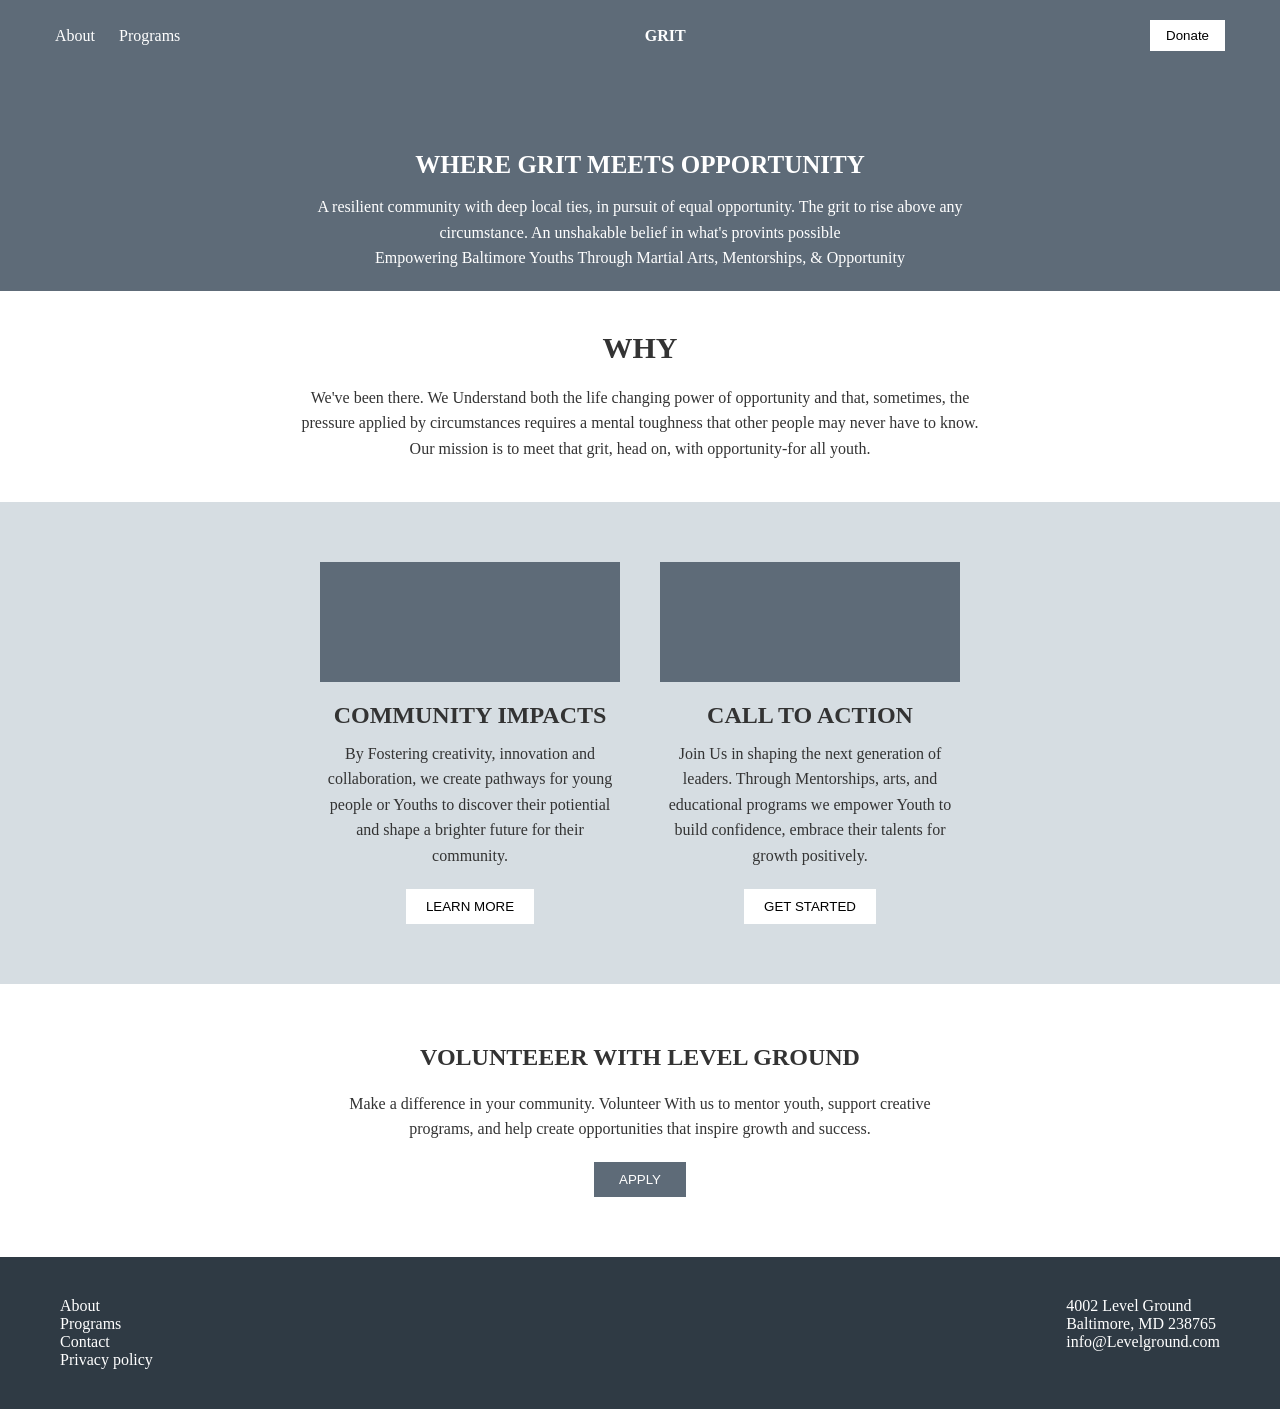
<file: index.html>
<!DOCTYPE html>
<html lang="en">
<head>
  <meta charset="UTF-8">
  <meta name="viewport" content="width=device-width, initial-scale=1.0">
  <title>GRIT</title>
  <link rel="stylesheet" href="project1.css">
</head>
<body> 
    <header class="navbar">
    <div class="navleft">
             <a href="#">About</a>
             <a href="#">Programs</a>
    </div>
    <div class="logo">GRIT</div>
    <div class="navright">
    <button class="donate">Donate</button>
    </div>
    </header>
    <section class="box1">
        <h1>WHERE GRIT MEETS OPPORTUNITY</h1>
        <p>A resilient community with deep local ties, in pursuit of equal opportunity. The grit to rise above any circumstance. An unshakable belief in what's provints possible</p>
        <p>Empowering Baltimore Youths Through Martial Arts, Mentorships, & Opportunity</p>
    </section>
    <section>
        <div class="box2">
        <h2>WHY</h2>
        <p>We've been there. We Understand both the life changing power of opportunity and that, sometimes, the pressure applied by circumstances requires a mental toughness that other people may never have to know. Our mission is to meet that grit, head on, with opportunity-for all youth.</p>
    </section>
    </div>
    <section class="cards">
        <div class="card">
        <div class="image"></div>
            <h2>COMMUNITY IMPACTS</h2>
            <p>By Fostering creativity, innovation and collaboration, we create pathways for young people or Youths to discover their potiential and shape a brighter future for their community.</p>
            <button>LEARN MORE</button>
        </div>
        <div class="card">
        <div class="image"></div>
            <h2>CALL TO ACTION</h2>
            <p>Join Us in shaping the next generation of leaders. Through Mentorships, arts, and educational programs we empower Youth to build confidence, embrace their talents for growth positively.</p>
            <button>GET STARTED</button>
        </div>
    </section>
    <section class="volunteer">
        <h2>VOLUNTEEER WITH LEVEL GROUND</h2>
        <p>Make a difference in  your community. Volunteer With us to mentor youth, support creative programs, and help create opportunities that inspire growth and success.</p>
        <button>APPLY</button>
    </section>
    <footer>
        <div class="footerleft">
            <p>About</p>
            <p>Programs</p>
            <p>Contact</p>
            <p>Privacy policy</p>
        </div>
        <div class="footerright">
            <p>4002 Level Ground</p>
            <p>Baltimore, MD 238765</p>
            <p>info@Levelground.com</p>
        </div>
    </footer>
</body>
</html>
</file>
<file: project1.css>
*{
    margin: 0;
    padding: 0;
    box-sizing: border-box;
}
body{
    background: white;
    color: #333;
}
.navbar{
    display: flex;
    justify-content: space-between;
    padding: 20px 55px;
    align-items: center;
    background: #5e6b78;
    color: white;
}
.navleft a{
    text-decoration: none;
    color: white;
    margin-right: 20px;
}
.donate{
    cursor: pointer;
    background: white;
    border: none;
    padding: 8px 16px;
}
.navright{
    margin-left: 20px;
}
.logo{
    font-weight: bold;
}
/* BOX1 */
.box1{
    background: #5e6b78;
    padding-bottom: 20px;
    padding-top: 80px;
    color: white;
    text-align: center;
}
.box1 h1{
    font-size: 40px;
    margin-bottom: 22px;
}
.box1 p{
    max-width: 700px;
    margin: auto;
    line-height: 1.6;

}
/* section */
.box2{
    background: white;
    text-align: center;
    padding: 60px 20px;
}
.box2 h2{
     font-size: 30px;
     margin-bottom: 20px;
}
.box2 p{
    max-width: 700px;
    margin: auto;
    line-height: 1.6;
}
/* cards */
.cards{
    display: flex;
    justify-content: center;
    padding: 60px 20px;
    gap: 40px;
    background: #d6dde2;
}
.card{
    width: 300px;
    text-align: center;
}
.image{
    height: 120px;
    background: #5e6b78;
    margin-bottom: 20px;
}
.card h2{
    margin-bottom: 12px;
}
.card p{
    margin-bottom: 20px;
    line-height: 1.6;
}
.card button{
    border: none;
    background: white;
    cursor: pointer;
    padding: 10px 20px;
}
/* volunteer */
.volunteer{
    background: white;
    text-align: center;
    padding: 60px 20px;
}
.volunteer p{
    max-width: 600px;
    margin: 20px auto;
    line-height: 1.6;
}
.volunteer button{
    padding: 10px 25px;
    border: none;
    background: #5e6b78;
    cursor: pointer;
    color: white;
}
/* footer */
footer{
    display: flex;
    justify-content: space-between;
    padding: 40px 60px;
    background: #2f3a44;
    color: white;
}
footerp{
    margin-bottom: 10px;
}
@media screen and (max-width: 768px) {
  footer {
    flex-direction: column;
    gap: 15px;
  }

  .box1 {
    background: #5e6b78;
    padding-bottom: 20px;
    padding-top: 60px;
    color: white;
    text-align: center;
    width: 100%;
  }
}

.box1 h1 {
  font-size: 25px;
  margin-bottom: 15px;
}

.box2 {
  background: white;
  text-align: center;
  padding: 40px 20px;
}
</file>
